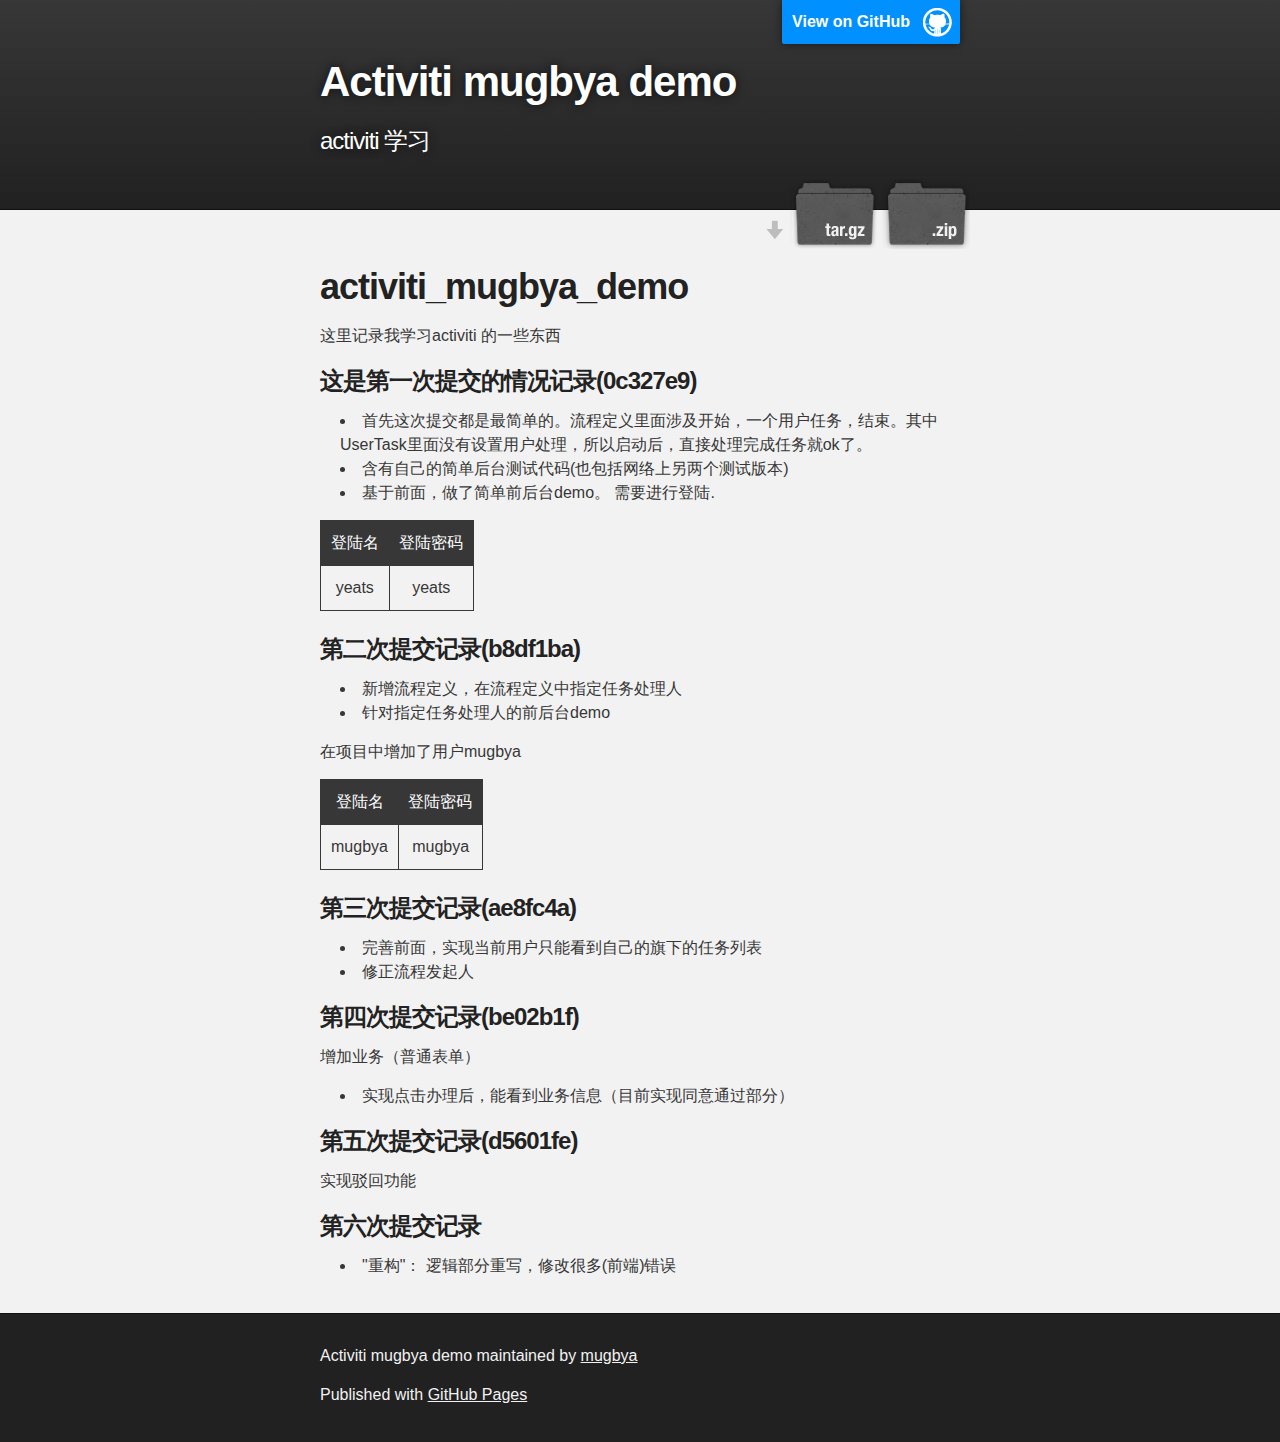
<file: index.html>
<!DOCTYPE html>
<html>

  <head>
    <meta charset='utf-8'>
    <meta http-equiv="X-UA-Compatible" content="chrome=1">
    <meta name="description" content="Activiti mugbya demo : activiti 学习">

    <link rel="stylesheet" type="text/css" media="screen" href="stylesheets/stylesheet.css">

    <title>Activiti mugbya demo</title>
  </head>

  <body>

    <!-- HEADER -->
    <div id="header_wrap" class="outer">
        <header class="inner">
          <a id="forkme_banner" href="https://github.com/mugbya/activiti_mugbya_demo">View on GitHub</a>

          <h1 id="project_title">Activiti mugbya demo</h1>
          <h2 id="project_tagline">activiti 学习</h2>

            <section id="downloads">
              <a class="zip_download_link" href="https://github.com/mugbya/activiti_mugbya_demo/zipball/master">Download this project as a .zip file</a>
              <a class="tar_download_link" href="https://github.com/mugbya/activiti_mugbya_demo/tarball/master">Download this project as a tar.gz file</a>
            </section>
        </header>
    </div>

    <!-- MAIN CONTENT -->
    <div id="main_content_wrap" class="outer">
      <section id="main_content" class="inner">
        <h1>
<a name="activiti_mugbya_demo" class="anchor" href="#activiti_mugbya_demo"><span class="octicon octicon-link"></span></a>activiti_mugbya_demo</h1>

<p>这里记录我学习activiti 的一些东西</p>

<h3>
<a name="%E8%BF%99%E6%98%AF%E7%AC%AC%E4%B8%80%E6%AC%A1%E6%8F%90%E4%BA%A4%E7%9A%84%E6%83%85%E5%86%B5%E8%AE%B0%E5%BD%950c327e9" class="anchor" href="#%E8%BF%99%E6%98%AF%E7%AC%AC%E4%B8%80%E6%AC%A1%E6%8F%90%E4%BA%A4%E7%9A%84%E6%83%85%E5%86%B5%E8%AE%B0%E5%BD%950c327e9"><span class="octicon octicon-link"></span></a>这是第一次提交的情况记录(0c327e9)</h3>

<ul>
<li>首先这次提交都是最简单的。流程定义里面涉及开始，一个用户任务，结束。其中UserTask里面没有设置用户处理，所以启动后，直接处理完成任务就ok了。</li>
<li>含有自己的简单后台测试代码(也包括网络上另两个测试版本)</li>
<li>基于前面，做了简单前后台demo。 需要进行登陆.</li>
</ul><table>
<thead><tr>
<th align="center">登陆名</th>
<th align="center">登陆密码</th>
</tr></thead>
<tbody><tr>
<td align="center">yeats</td>
<td align="center">yeats</td>
</tr></tbody>
</table><h3>
<a name="%E7%AC%AC%E4%BA%8C%E6%AC%A1%E6%8F%90%E4%BA%A4%E8%AE%B0%E5%BD%95b8df1ba" class="anchor" href="#%E7%AC%AC%E4%BA%8C%E6%AC%A1%E6%8F%90%E4%BA%A4%E8%AE%B0%E5%BD%95b8df1ba"><span class="octicon octicon-link"></span></a>第二次提交记录(b8df1ba)</h3>

<ul>
<li>新增流程定义，在流程定义中指定任务处理人</li>
<li>针对指定任务处理人的前后台demo</li>
</ul><p>在项目中增加了用户mugbya </p>

<table>
<thead><tr>
<th align="center">登陆名</th>
<th align="center">登陆密码</th>
</tr></thead>
<tbody><tr>
<td align="center">mugbya</td>
<td align="center">mugbya</td>
</tr></tbody>
</table><h3>
<a name="%E7%AC%AC%E4%B8%89%E6%AC%A1%E6%8F%90%E4%BA%A4%E8%AE%B0%E5%BD%95ae8fc4a" class="anchor" href="#%E7%AC%AC%E4%B8%89%E6%AC%A1%E6%8F%90%E4%BA%A4%E8%AE%B0%E5%BD%95ae8fc4a"><span class="octicon octicon-link"></span></a>第三次提交记录(ae8fc4a)</h3>

<ul>
<li>完善前面，实现当前用户只能看到自己的旗下的任务列表</li>
<li>修正流程发起人</li>
</ul><h3>
<a name="%E7%AC%AC%E5%9B%9B%E6%AC%A1%E6%8F%90%E4%BA%A4%E8%AE%B0%E5%BD%95be02b1f" class="anchor" href="#%E7%AC%AC%E5%9B%9B%E6%AC%A1%E6%8F%90%E4%BA%A4%E8%AE%B0%E5%BD%95be02b1f"><span class="octicon octicon-link"></span></a>第四次提交记录(be02b1f)</h3>

<p>增加业务（普通表单）</p>

<ul>
<li>实现点击办理后，能看到业务信息（目前实现同意通过部分）</li>
</ul><h3>
<a name="%E7%AC%AC%E4%BA%94%E6%AC%A1%E6%8F%90%E4%BA%A4%E8%AE%B0%E5%BD%95d5601fe" class="anchor" href="#%E7%AC%AC%E4%BA%94%E6%AC%A1%E6%8F%90%E4%BA%A4%E8%AE%B0%E5%BD%95d5601fe"><span class="octicon octicon-link"></span></a>第五次提交记录(d5601fe)</h3>

<p>实现驳回功能</p>

<h3>
<a name="%E7%AC%AC%E5%85%AD%E6%AC%A1%E6%8F%90%E4%BA%A4%E8%AE%B0%E5%BD%95" class="anchor" href="#%E7%AC%AC%E5%85%AD%E6%AC%A1%E6%8F%90%E4%BA%A4%E8%AE%B0%E5%BD%95"><span class="octicon octicon-link"></span></a>第六次提交记录</h3>

<ul>
<li>"重构"： 逻辑部分重写，修改很多(前端)错误</li>
</ul>
      </section>
    </div>

    <!-- FOOTER  -->
    <div id="footer_wrap" class="outer">
      <footer class="inner">
        <p class="copyright">Activiti mugbya demo maintained by <a href="https://github.com/mugbya">mugbya</a></p>
        <p>Published with <a href="http://pages.github.com">GitHub Pages</a></p>
      </footer>
    </div>

    

  </body>
</html>
</file>
<file: stylesheets/stylesheet.css>
/*******************************************************************************
Slate Theme for GitHub Pages
by Jason Costello, @jsncostello
*******************************************************************************/

@import url(pygment_trac.css);

/*******************************************************************************
MeyerWeb Reset
*******************************************************************************/

html, body, div, span, applet, object, iframe,
h1, h2, h3, h4, h5, h6, p, blockquote, pre,
a, abbr, acronym, address, big, cite, code,
del, dfn, em, img, ins, kbd, q, s, samp,
small, strike, strong, sub, sup, tt, var,
b, u, i, center,
dl, dt, dd, ol, ul, li,
fieldset, form, label, legend,
table, caption, tbody, tfoot, thead, tr, th, td,
article, aside, canvas, details, embed,
figure, figcaption, footer, header, hgroup,
menu, nav, output, ruby, section, summary,
time, mark, audio, video {
  margin: 0;
  padding: 0;
  border: 0;
  font: inherit;
  vertical-align: baseline;
}

/* HTML5 display-role reset for older browsers */
article, aside, details, figcaption, figure,
footer, header, hgroup, menu, nav, section {
  display: block;
}

ol, ul {
  list-style: none;
}

table {
  border-collapse: collapse;
  border-spacing: 0;
}

/*******************************************************************************
Theme Styles
*******************************************************************************/

body {
  box-sizing: border-box;
  color:#373737;
  background: #212121;
  font-size: 16px;
  font-family: 'Myriad Pro', Calibri, Helvetica, Arial, sans-serif;
  line-height: 1.5;
  -webkit-font-smoothing: antialiased;
}

h1, h2, h3, h4, h5, h6 {
  margin: 10px 0;
  font-weight: 700;
  color:#222222;
  font-family: 'Lucida Grande', 'Calibri', Helvetica, Arial, sans-serif;
  letter-spacing: -1px;
}

h1 {
  font-size: 36px;
  font-weight: 700;
}

h2 {
  padding-bottom: 10px;
  font-size: 32px;
  background: url('../images/bg_hr.png') repeat-x bottom;
}

h3 {
  font-size: 24px;
}

h4 {
  font-size: 21px;
}

h5 {
  font-size: 18px;
}

h6 {
  font-size: 16px;
}

p {
  margin: 10px 0 15px 0;
}

footer p {
  color: #f2f2f2;
}

a {
  text-decoration: none;
  color: #007edf;
  text-shadow: none;

  transition: color 0.5s ease;
  transition: text-shadow 0.5s ease;
  -webkit-transition: color 0.5s ease;
  -webkit-transition: text-shadow 0.5s ease;
  -moz-transition: color 0.5s ease;
  -moz-transition: text-shadow 0.5s ease;
  -o-transition: color 0.5s ease;
  -o-transition: text-shadow 0.5s ease;
  -ms-transition: color 0.5s ease;
  -ms-transition: text-shadow 0.5s ease;
}

a:hover, a:focus {text-decoration: underline;}

footer a {
  color: #F2F2F2;
  text-decoration: underline;
}

em {
  font-style: italic;
}

strong {
  font-weight: bold;
}

img {
  position: relative;
  margin: 0 auto;
  max-width: 739px;
  padding: 5px;
  margin: 10px 0 10px 0;
  border: 1px solid #ebebeb;

  box-shadow: 0 0 5px #ebebeb;
  -webkit-box-shadow: 0 0 5px #ebebeb;
  -moz-box-shadow: 0 0 5px #ebebeb;
  -o-box-shadow: 0 0 5px #ebebeb;
  -ms-box-shadow: 0 0 5px #ebebeb;
}

p img {
  display: inline;
  margin: 0;
  padding: 0;
  vertical-align: middle;
  text-align: center;
  border: none;
}

pre, code {
  width: 100%;
  color: #222;
  background-color: #fff;

  font-family: Monaco, "Bitstream Vera Sans Mono", "Lucida Console", Terminal, monospace;
  font-size: 14px;

  border-radius: 2px;
  -moz-border-radius: 2px;
  -webkit-border-radius: 2px;
}

pre {
  width: 100%;
  padding: 10px;
  box-shadow: 0 0 10px rgba(0,0,0,.1);
  overflow: auto;
}

code {
  padding: 3px;
  margin: 0 3px;
  box-shadow: 0 0 10px rgba(0,0,0,.1);
}

pre code {
  display: block;
  box-shadow: none;
}

blockquote {
  color: #666;
  margin-bottom: 20px;
  padding: 0 0 0 20px;
  border-left: 3px solid #bbb;
}


ul, ol, dl {
  margin-bottom: 15px
}

ul {
  list-style: inside;
  padding-left: 20px;
}

ol {
  list-style: decimal inside;
  padding-left: 20px;
}

dl dt {
  font-weight: bold;
}

dl dd {
  padding-left: 20px;
  font-style: italic;
}

dl p {
  padding-left: 20px;
  font-style: italic;
}

hr {
  height: 1px;
  margin-bottom: 5px;
  border: none;
  background: url('../images/bg_hr.png') repeat-x center;
}

table {
  border: 1px solid #373737;
  margin-bottom: 20px;
  text-align: left;
 }

th {
  font-family: 'Lucida Grande', 'Helvetica Neue', Helvetica, Arial, sans-serif;
  padding: 10px;
  background: #373737;
  color: #fff;
 }

td {
  padding: 10px;
  border: 1px solid #373737;
 }

form {
  background: #f2f2f2;
  padding: 20px;
}

/*******************************************************************************
Full-Width Styles
*******************************************************************************/

.outer {
  width: 100%;
}

.inner {
  position: relative;
  max-width: 640px;
  padding: 20px 10px;
  margin: 0 auto;
}

#forkme_banner {
  display: block;
  position: absolute;
  top:0;
  right: 10px;
  z-index: 10;
  padding: 10px 50px 10px 10px;
  color: #fff;
  background: url('../images/blacktocat.png') #0090ff no-repeat 95% 50%;
  font-weight: 700;
  box-shadow: 0 0 10px rgba(0,0,0,.5);
  border-bottom-left-radius: 2px;
  border-bottom-right-radius: 2px;
}

#header_wrap {
  background: #212121;
  background: -moz-linear-gradient(top, #373737, #212121);
  background: -webkit-linear-gradient(top, #373737, #212121);
  background: -ms-linear-gradient(top, #373737, #212121);
  background: -o-linear-gradient(top, #373737, #212121);
  background: linear-gradient(top, #373737, #212121);
}

#header_wrap .inner {
  padding: 50px 10px 30px 10px;
}

#project_title {
  margin: 0;
  color: #fff;
  font-size: 42px;
  font-weight: 700;
  text-shadow: #111 0px 0px 10px;
}

#project_tagline {
  color: #fff;
  font-size: 24px;
  font-weight: 300;
  background: none;
  text-shadow: #111 0px 0px 10px;
}

#downloads {
  position: absolute;
  width: 210px;
  z-index: 10;
  bottom: -40px;
  right: 0;
  height: 70px;
  background: url('../images/icon_download.png') no-repeat 0% 90%;
}

.zip_download_link {
  display: block;
  float: right;
  width: 90px;
  height:70px;
  text-indent: -5000px;
  overflow: hidden;
  background: url(../images/sprite_download.png) no-repeat bottom left;
}

.tar_download_link {
  display: block;
  float: right;
  width: 90px;
  height:70px;
  text-indent: -5000px;
  overflow: hidden;
  background: url(../images/sprite_download.png) no-repeat bottom right;
  margin-left: 10px;
}

.zip_download_link:hover {
  background: url(../images/sprite_download.png) no-repeat top left;
}

.tar_download_link:hover {
  background: url(../images/sprite_download.png) no-repeat top right;
}

#main_content_wrap {
  background: #f2f2f2;
  border-top: 1px solid #111;
  border-bottom: 1px solid #111;
}

#main_content {
  padding-top: 40px;
}

#footer_wrap {
  background: #212121;
}



/*******************************************************************************
Small Device Styles
*******************************************************************************/

@media screen and (max-width: 480px) {
  body {
    font-size:14px;
  }

  #downloads {
    display: none;
  }

  .inner {
    min-width: 320px;
    max-width: 480px;
  }

  #project_title {
  font-size: 32px;
  }

  h1 {
    font-size: 28px;
  }

  h2 {
    font-size: 24px;
  }

  h3 {
    font-size: 21px;
  }

  h4 {
    font-size: 18px;
  }

  h5 {
    font-size: 14px;
  }

  h6 {
    font-size: 12px;
  }

  code, pre {
    min-width: 320px;
    max-width: 480px;
    font-size: 11px;
  }

}
</file>
